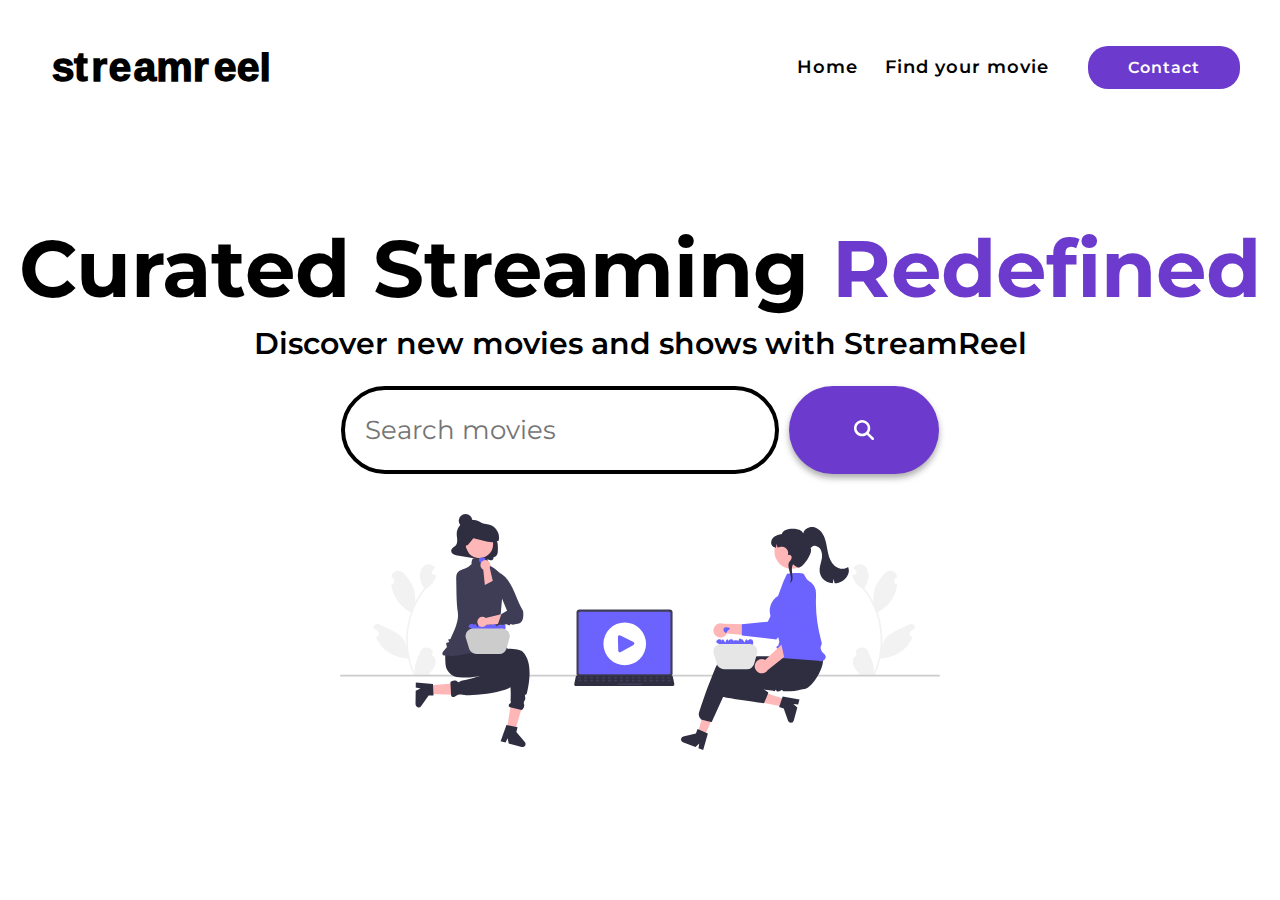
<file: index.html>
<!DOCTYPE html>
<html lang="en">

<head>
    <meta charset="UTF-8">
    <meta name="viewport" content="width=device-width, initial-scale=1.0">
    <title>StreamReel</title>
    <link rel="stylesheet" href="./styles.css">
</head>


<body>
    <div id="app">
        <div class="navbar">
            <div class="logo">
                <img src="./assets/SRtextlogo.svg" alt="Stream Reel Logo" />
            </div>
            <ul class="nav-links">
                <li class="home-link"><a href="/index.html">Home</a></li>
                <li class="find-movie"><a href="/find-movie.html">Find your movie</a></li>
            </ul>
            <div class="contact-button">
                <a href="#contact">Contact</a>
            </div>
        </div>
        <section>
            <div class="landing-page">
                <div class="header-landing">
                    <h1 class="header">Curated Streaming <span class="purple-text">Redefined</span></h1>
                    <h1 class="header-search">Discover new movies and shows with StreamReel</h1>
                </div>
                <div class="search-container">
                    <div class="search-bar">
                        <input class="input-search" placeholder="Search movies">
                    </div>
                    <button class="search-button">
                        <svg class="search-icon" xmlns="http://www.w3.org/2000/svg"
                            viewBox="0 0 512 512"><!--!Font Awesome Free 6.7.1 by @fontawesome - https://fontawesome.com License - https://fontawesome.com/license/free Copyright 2024 Fonticons, Inc.-->
                            <path
                                d="M416 208c0 45.9-14.9 88.3-40 122.7L502.6 457.4c12.5 12.5 12.5 32.8 0 45.3s-32.8 12.5-45.3 0L330.7 376c-34.4 25.2-76.8 40-122.7 40C93.1 416 0 322.9 0 208S93.1 0 208 0S416 93.1 416 208zM208 352a144 144 0 1 0 0-288 144 144 0 1 0 0 288z" />
                        </svg>
                        <svg class="fa-spinner" xmlns="http://www.w3.org/2000/svg"
                            viewBox="0 0 512 512"><!--!Font Awesome Free 6.7.1 by @fontawesome - https://fontawesome.com License - https://fontawesome.com/license/free Copyright 2024 Fonticons, Inc.-->
                            <path
                                d="M304 48a48 48 0 1 0 -96 0 48 48 0 1 0 96 0zm0 416a48 48 0 1 0 -96 0 48 48 0 1 0 96 0zM48 304a48 48 0 1 0 0-96 48 48 0 1 0 0 96zm464-48a48 48 0 1 0 -96 0 48 48 0 1 0 96 0zM142.9 437A48 48 0 1 0 75 369.1 48 48 0 1 0 142.9 437zm0-294.2A48 48 0 1 0 75 75a48 48 0 1 0 67.9 67.9zM369.1 437A48 48 0 1 0 437 369.1 48 48 0 1 0 369.1 437z" />
                        </svg>
                    </button>
                </div>
                <div>
                    <img class="movienight-img" src="./assets/undraw_movie_night_re_9umk.svg" alt="">
                </div>
                <div class="user-list"></div>
            </div>

        </section>


        <section id="search">
            <div class="progress-bar">
                <div class="progress-bar-track"></div>
                <div class="progress-bar-fill"></div>
                <div class="progress-bar-buffer"></div>
            </div>
            <div id="filter" class="content-wrapper">
                <h1 class="search-info"></h1>
            </div>
        </section>
        <script src="./index.js"></script>

    </div>
</body>

</html>
</file>
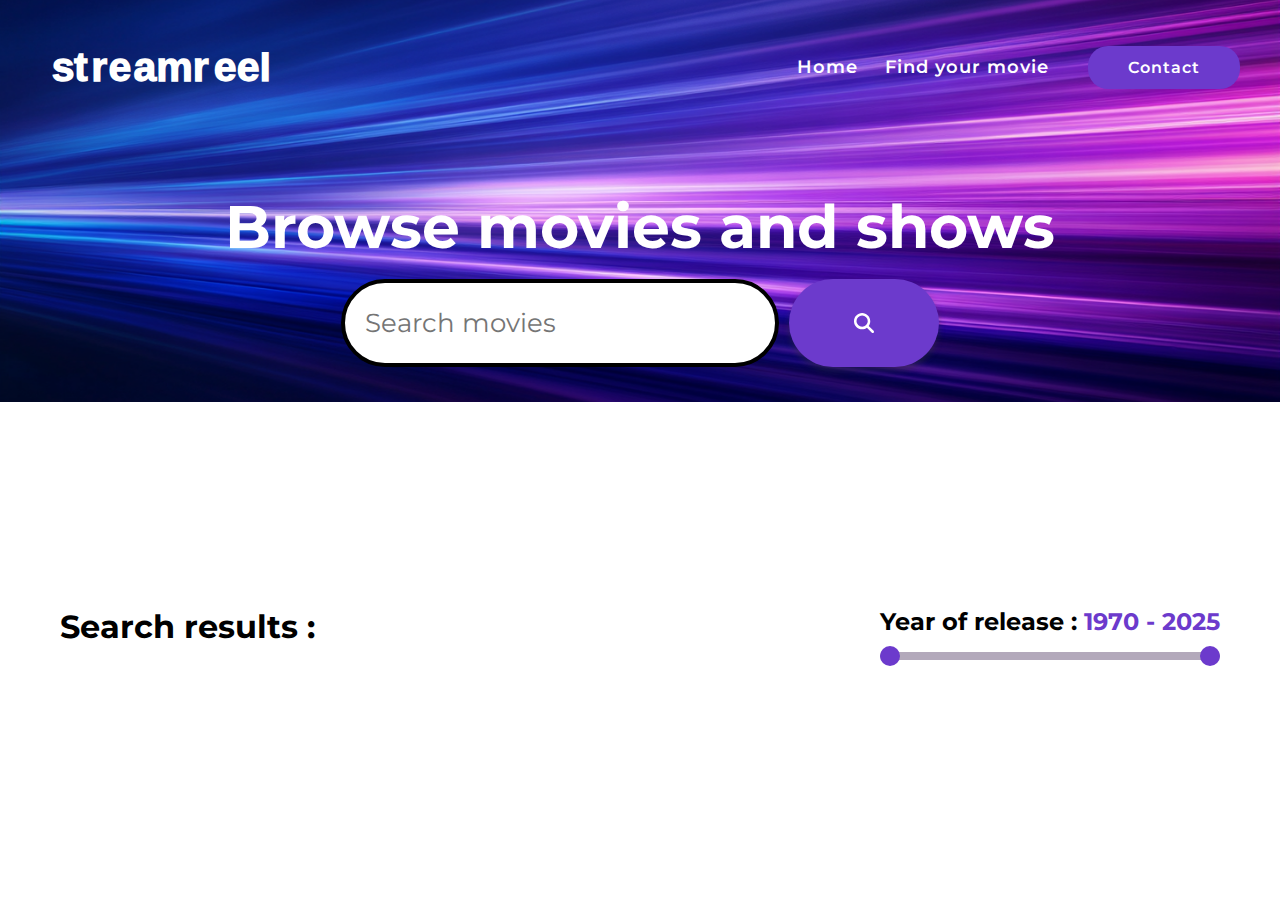
<file: find-movie.html>
<!DOCTYPE html>
<html lang="en">

<head>
    <meta charset="UTF-8">
    <meta name="viewport" content="width=device-width, initial-scale=1.0">
    <title>Stream Reel</title>
    <link rel="stylesheet" href="./styles.css">
</head>

<body class="find-movie-page">
    <div id="app">
        <div class="navbar">
            <div class="logo">
                <img src="./assets/SRtextlogoWT.svg" alt="Stream Reel Logo" />
            </div>
            <ul class="nav-links">
                <li class="home-link"><a href="/index.html">Home</a></li>
                <li class="find-movie"><a href="/find-movie.html">Find your movie</a></li>
            </ul>
            <div class="contact-button">
                <a href="#contact">Contact</a>
            </div>
            <div class="background-img">

            </div>
        </div>

        <section>
            <div class="landing-page">
                <h1 class="browse-movies">Browse movies and shows</h1>
                <div class="search-container">
                    <div class="search-bar">
                        <input class="input-search" placeholder="Search movies">
                    </div>
                    <button class="search-button">
                        <svg class="search-icon" xmlns="http://www.w3.org/2000/svg"
                            viewBox="0 0 512 512"><!--!Font Awesome Free 6.7.1 by @fontawesome - https://fontawesome.com License - https://fontawesome.com/license/free Copyright 2024 Fonticons, Inc.-->
                            <path
                                d="M416 208c0 45.9-14.9 88.3-40 122.7L502.6 457.4c12.5 12.5 12.5 32.8 0 45.3s-32.8 12.5-45.3 0L330.7 376c-34.4 25.2-76.8 40-122.7 40C93.1 416 0 322.9 0 208S93.1 0 208 0S416 93.1 416 208zM208 352a144 144 0 1 0 0-288 144 144 0 1 0 0 288z" />
                        </svg>
                        <svg class="fa-spinner" xmlns="http://www.w3.org/2000/svg"
                            viewBox="0 0 512 512"><!--!Font Awesome Free 6.7.1 by @fontawesome - https://fontawesome.com License - https://fontawesome.com/license/free Copyright 2024 Fonticons, Inc.-->
                            <path
                                d="M304 48a48 48 0 1 0 -96 0 48 48 0 1 0 96 0zm0 416a48 48 0 1 0 -96 0 48 48 0 1 0 96 0zM48 304a48 48 0 1 0 0-96 48 48 0 1 0 0 96zm464-48a48 48 0 1 0 -96 0 48 48 0 1 0 96 0zM142.9 437A48 48 0 1 0 75 369.1 48 48 0 1 0 142.9 437zm0-294.2A48 48 0 1 0 75 75a48 48 0 1 0 67.9 67.9zM369.1 437A48 48 0 1 0 437 369.1 48 48 0 1 0 369.1 437z" />
                        </svg>
                    </button>
                </div>
            </div>
            <div id="filter" class="content-wrapper">
            </div>
    </div>
    </section>

    <section class="results">
        <div class="results-container">
            <div class="search-results">
                <h1 class="search-info">Search results :</h1>
                <div class="-filter">
                    <h2 class="release-year">Year of release : <span class="purple-text" id="year-range">1970 -
                            2025</span></h2>
                    <div class="slider-wrapper">
                        <div class="slider"></div>
                        <input type="range" id="min-year" name="min-year" min="1970" max="2025" value="1970"
                            class="slider">
                        <input type="range" id="max-year" name="max-year" min="1970" max="2025" value="2025"
                            class="slider">
                    </div>
                </div>
            </div>
        </div>
        <div class="user-list"></div>
    </section>





    <script src="./index.js"></script>
    </div>


    <svg class="fa-spinner" xmlns="http://www.w3.org/2000/svg"
        viewBox="0 0 512 512"><!--!Font Awesome Free 6.7.1 by @fontawesome - https://fontawesome.com License - https://fontawesome.com/license/free Copyright 2024 Fonticons, Inc.-->
        <path
            d="M304 48a48 48 0 1 0 -96 0 48 48 0 1 0 96 0zm0 416a48 48 0 1 0 -96 0 48 48 0 1 0 96 0zM48 304a48 48 0 1 0 0-96 48 48 0 1 0 0 96zm464-48a48 48 0 1 0 -96 0 48 48 0 1 0 96 0zM142.9 437A48 48 0 1 0 75 369.1 48 48 0 1 0 142.9 437zm0-294.2A48 48 0 1 0 75 75a48 48 0 1 0 67.9 67.9zM369.1 437A48 48 0 1 0 437 369.1 48 48 0 1 0 369.1 437z" />
    </svg>

</body>

</html>
</file>
<file: styles.css>
@import url(https://fonts.googleapis.com/css?family=Montserrat);

* {
  margin: 0;
  padding: 0;
  font-family: "Montserrat", sans-serif;
}

.header__movie-finder {
  color: darkblue;
}

.purple-text {
  color: #6c3acc;
}

.bold-text {
  font-weight: 800;
}

/* 

NAVIGATION

 */

/* General styles */

body {
  margin: 0;
  font-family: Arial, sans-serif;
}

/* Navbar container */

.navbar {
  position: relative;
  align-items: center;
  z-index: 2;
  position: relative;
  display: flex;
  align-items: center;
  margin-bottom: 26px;
  padding: 40px 40px;
  background-color: #fff;
}

.logo {
  display: flex;
  width: 100%;
  height: 30px;
  display: flex;
  padding: 12px;
}

/* Navigation links */

.nav-links {
  font-weight: lighter;
  letter-spacing: 1px;
  list-style: none;
  display: flex;
  align-items: center;
  justify-content: space-evenly;
  width: 100%;
  max-width: 300px;
  margin: 0;
  padding: 12px;
}

.find-movie-page .nav-links a {
  color: white;
}

.nav-links li {
  font-size: 16px;
}

.nav-links a {
  font-size: 18px;
  text-decoration: none;
  color: #000000;
  transition: color 0.3s ease;
  font-weight: 600;
}

.nav-links:after {
  background-color: #0a1f44;
  transition: all 0.25s cubic-bezier(0.694, 0.048, 0.335, 1);
  content: "";
  position: absolute;
  bottom: -3px;
  right: 0;
  left: auto;
  width: 0;
  height: 3px;
  z-index: 2;
}

.home-link {
  padding-right: 6px;
}

.find-movie {
  padding-right: 6px;
}

.nav-links a:hover {
  color: #a574ff;
}

.contact-button a {
  font-size: 16px;
  font-weight: 600;
  text-decoration: none;
  color: #fff;
  background-color: #6c3acc;
  padding: 12px 40px;
  border-radius: 20px;
  letter-spacing: 1px;
  transition: 1s ease;
}

.contact-button a:hover {
  background-color: #a574ff;
  transition: 0.5s ease-out;
  font-weight: 700;
}

/* 

Landing page

 */

.landing-page {
  display: flex;
  flex-direction: column;
  text-align: center;
  justify-content: center;
  align-items: center;
}

.header {
  color: black;
}

.header-landing {
  font-size: 40px;
  margin-top: 60px;
  margin-bottom: 20px;
  animation: fadeIn 1.5s ease-in-out;
}

@keyframes fadeIn {
  0% {
    opacity: 0;
  }
  100% {
    opacity: 1;
  }
}

.header-search {
  font-size: 30px;
  font-weight: 600;
  margin-bottom: 4px;
  margin-top: 8px;
}

.input-search {
  width: 400px;
  padding: 10px 15px;
  height: 60px;
  border: 4px solid;
  border-radius: 50px;
  font-size: 26px;
  text-indent: 5px;
  align-items: center;
}

.search-container {
  display: flex;
  position: relative;
  z-index: 2;
}

.search-bar {
  position: relative;
  display: flex;
}

.search-button {
  position: relative;
  width: 150px;
  background-color: #6c3acc;
  border: none;
  border-radius: 50px;
  margin-left: 10px;
  padding: 12px 24px;
  padding-top: 30px;
  padding-bottom: 30px;
  display: inline-flex;
  align-items: center;
  justify-content: center;
  cursor: pointer;
  box-shadow: 0 4px 6px rgba(54, 54, 54, 0.408);
  overflow: hidden;
}

.search-button2 {
  position: relative;
  width: 150px;
  background-color: #ffffff;
  border: none;
  border-radius: 50px;
  margin-left: 10px;
  padding: 12px 24px;
  padding-top: 30px;
  padding-bottom: 30px;
  display: inline-flex;
  align-items: center;
  justify-content: center;
  cursor: pointer;
  box-shadow: 0 4px 6px rgba(54, 54, 54, 0.408);
  overflow: hidden;
}

.search-icon {
  position: absolute;
  fill: white;
  width: 20px;
  height: 20px;
}

.search-button:hover {
  background-color: #5b2eb3;
}

.search-button:active {
  transform: scale(0.95);
}

.fa-spinner {
  fill: white;
  width: 20px;
  height: 20px;
  animation: spinner 750ms infinite linear;
  position: absolute;
  display: none;
}

.show-spinner {
  display: block;
}

.hide-icon {
  display: none;
}

@keyframes spinner {
  0% {
    transform: rotate(0);
  }

  100% {
    transform: rotate(360deg);
  }
}

.movienight-img {
  width: 600px;
  margin-top: 40px;
}

/* Find your movie  */

.background-img {
  background-image: url(./assets/violet.gradient.png);
  position: absolute;
  background-position: center;
  background-size: cover;
  width: 100%;
  height: 300%;
  position: absolute;
  top: 0;
  left: 0;
  z-index: -1;
}

.browse-movies {
  font-size: 60px;
  color: rgb(255, 255, 255);
  z-index: 2;
  margin-bottom: 16px;
  margin-top: 30px;
}

.user-list {
  position: relative;
  z-index: 1;
  margin-top: 80px;
  padding: 20px;
  border-radius: 10px;
}

.progress-bar {
  position: absolute;
  top: 0px;
  left: 0px;
  right: 0px;
}

.progress-bar-track {
  left: -150%;
  animation: b 2s linear infinite;
}

/* Search */

.search {
  display: flex;
  position: absolute;
  padding: 40px 20px;
  flex-direction: column;
}

.filter {
  padding: 0 20px;
}

/* Results Section */

.results-container {
  position: relative;
  z-index: 1;
  margin-top: 100px;
  padding: 20px;
}

.results {
  position: relative;
  z-index: 1;
  margin-top: 100px;
  padding: 20px;
  border-radius: 10px;
  max-width: 1200px;
  margin-left: auto;
  margin-right: auto;
}

.search-results {
  display: flex;
  justify-content: space-between;
}

.slider-wrapper {
  position: relative;
  width: 100%;
  max-width: 500px;
  margin: 20px auto;
}

/* Range Slider Styling */
input[type="range"] {
  -webkit-appearance: none;
  appearance: none;
  width: 100%;
  height: 8px;
  background: transparent;
  position: absolute;
  top: 0;
  left: 0;
  pointer-events: none;
  z-index: 2;
}

/* Thumb Styling */
input[type="range"]::-webkit-slider-thumb {
  -webkit-appearance: none;
  appearance: none;
  width: 20px;
  height: 20px;
  background: #6c3acc;
  border-radius: 50%;
  cursor: pointer;
  pointer-events: auto;
  position: relative;
  z-index: 3;
}

input[type="range"]::-moz-range-thumb {
  width: 20px;
  height: 20px;
  background: #6c3acc;
  border-radius: 50%;
  cursor: pointer;
  pointer-events: auto;
  position: relative;
  z-index: 3;
}

.slider-wrapper::before {
  content: "";
  position: absolute;
  top: 50%;
  left: var(--min-thumb-position, 0);
  right: calc(100% - var(--max-thumb-position, 100%));
  height: 8px;
  background: #b3a9bb;
  border-radius: 5px;
  transform: translateY(-50%);
  z-index: 1;
}

#price-range {
  width: 100%;
}

#min-year {
  z-index: 4;
}

#max-year {
  z-index: 3;
}

.slider {
  position: absolute;
  top: 50%;
  left: 0;
  right: 0;
  height: 8px;
  background: #ddd;
  border-radius: 5px;
  transform: translateY(-50%);
  z-index: 0;
}

.year-filter {
  display: flex;
  flex-direction: column;
  align-items: flex-start;
  gap: 10px;
  font-weight: 600;
}

.user-list {
  display: flex;
  flex-wrap: wrap;
  gap: 20px;
  justify-content: center;
}

.user-card {
  background-color: #fff;
  border-radius: 10px;
  box-shadow: 0 4px 6px rgba(0, 0, 0, 0.1);
  padding: 15px;
  width: 200px;
  text-align: center;
}

.user-card img {
  max-width: 100%;
  border-radius: 5px;
}
</file>
